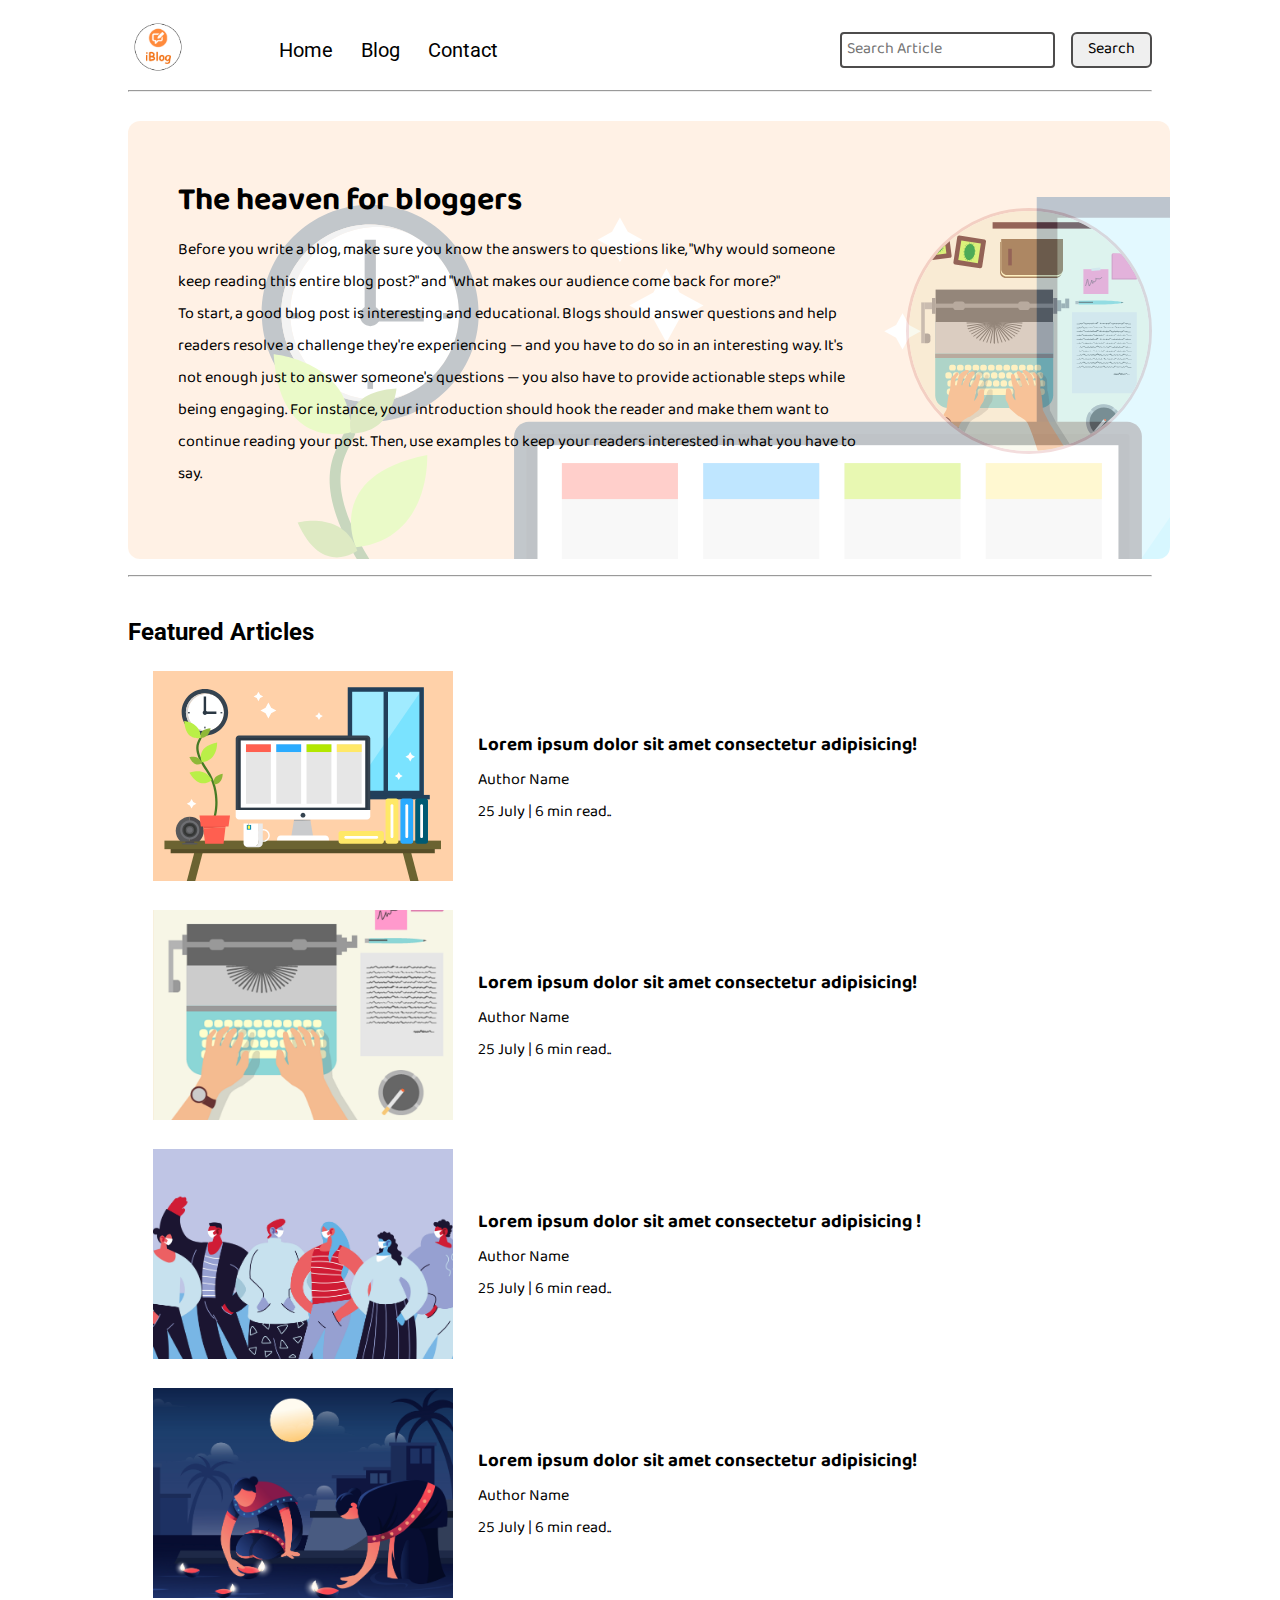
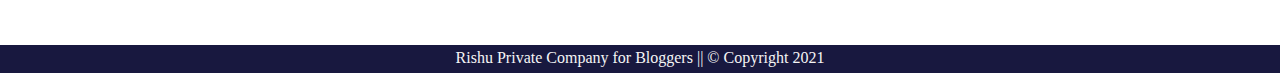
<file: index.html>
<!DOCTYPE html>
<html lang="en">

<head>
    <meta charset="UTF-8">
    <meta http-equiv="X-UA-Compatible" content="IE=edge">
    <meta name="viewport" content="width=device-width, initial-scale=1.0">
    <link rel="stylesheet" href="css/utils.css">
    <link rel="stylesheet" href="css/style.css">
    <link rel="stylesheet" href="css/mobile.css">
    <title>iBlog</title>
</head>

<body>
    <nav class="navigation max-width-1 m-auto">
        <div class="nav-left">
            <a href="/">
                <span><img src="img/logo.png" alt=""></span>
            </a>
            <ul>
                <li><a href="/">Home</a></li>
                <li><a href="/blogPost.html">Blog</a></li>
                <li><a href="/contact.html">Contact</a></li>
            </ul>
        </div>
        <div class="nav-right">
            <form action="/search.html" method="GET">
                <input class="form-input" type="text" name="query" placeholder="Search Article">
                <button class="btn">Search</button>
            </form>
        </div>
    </nav>
    <div class="max-width-1 m-auto">
        <hr>
    </div>
    <div class="content max-width-1 m-auto my-2">
        <div class="content-left">
            <h1>The heaven for bloggers</h1>
            <p>Before you write a blog, make sure you know the answers to questions like, "Why would someone keep
                reading this entire blog post?" and "What makes our audience come back for more?"</p>
            <p> To start, a good blog post is interesting and educational. Blogs should answer questions and help
                readers resolve a challenge they're experiencing — and you have to do so in an interesting way.
                It's not enough just to answer someone's questions — you also have to provide actionable steps while
                being engaging. For instance, your introduction should hook the reader and make them want to continue
                reading your post. Then, use examples to keep your readers interested in what you have to say. </p>


        </div>
        <div class="content-right">
            <img src="img/home.svg" alt="iBlog">
        </div>

    </div>
    <div class="max-width-1 m-auto">
        <hr>
    </div>
    <div class="home-articles max-width-1 m-auto font2">
        <h2>Featured Articles</h2>

        <div class="home-article">
            <div class="home-article-img">
                <img src="img/11.svg" alt="article">
            </div>
            <div class="home-article-content font1">
                <a href="/blogPost.html">
                    <h3>Lorem ipsum dolor sit amet consectetur adipisicing! </h3>
                </a>

                <div>Author Name</div>
                <span>25 July | 6 min read..</span>
            </div>
        </div>
        <div class="home-article">
            <div class="home-article-img">
                <img src="img/1.png" alt="article">
            </div>
            <div class="home-article-content font1">
                <a href="/blogPost.html">
                    <h3>Lorem ipsum dolor sit amet consectetur adipisicing!</h3>
                </a>
                <div>Author Name</div>
                <span>25 July | 6 min read..</span>
            </div>
        </div>
        <div class="home-article">
            <div class="home-article-img">
                <img src="img/2.png" alt="article">
            </div>
            <div class="home-article-content font1">
                <a href="/blogPost.html">
                    <h3>Lorem ipsum dolor sit amet consectetur adipisicing !</h3>
                </a>
                <div>Author Name</div>
                <span>25 July | 6 min read..</span>
            </div>
        </div>
        <div class="home-article">
            <div class="home-article-img">
                <img src="img/3.png" alt="article">
            </div>
            <div class="home-article-content font1">
                <a href="/blogPost.html">
                    <h3>Lorem ipsum dolor sit amet consectetur adipisicing!</h3>
                </a>
                <div>Author Name</div>
                <span>25 July | 6 min read..</span>
            </div>
        </div>
    </div>
    <div class="footer m-auto">
        Rishu Private Company for Bloggers || © Copyright 2021
    </div>

</body>

</html>
</file>
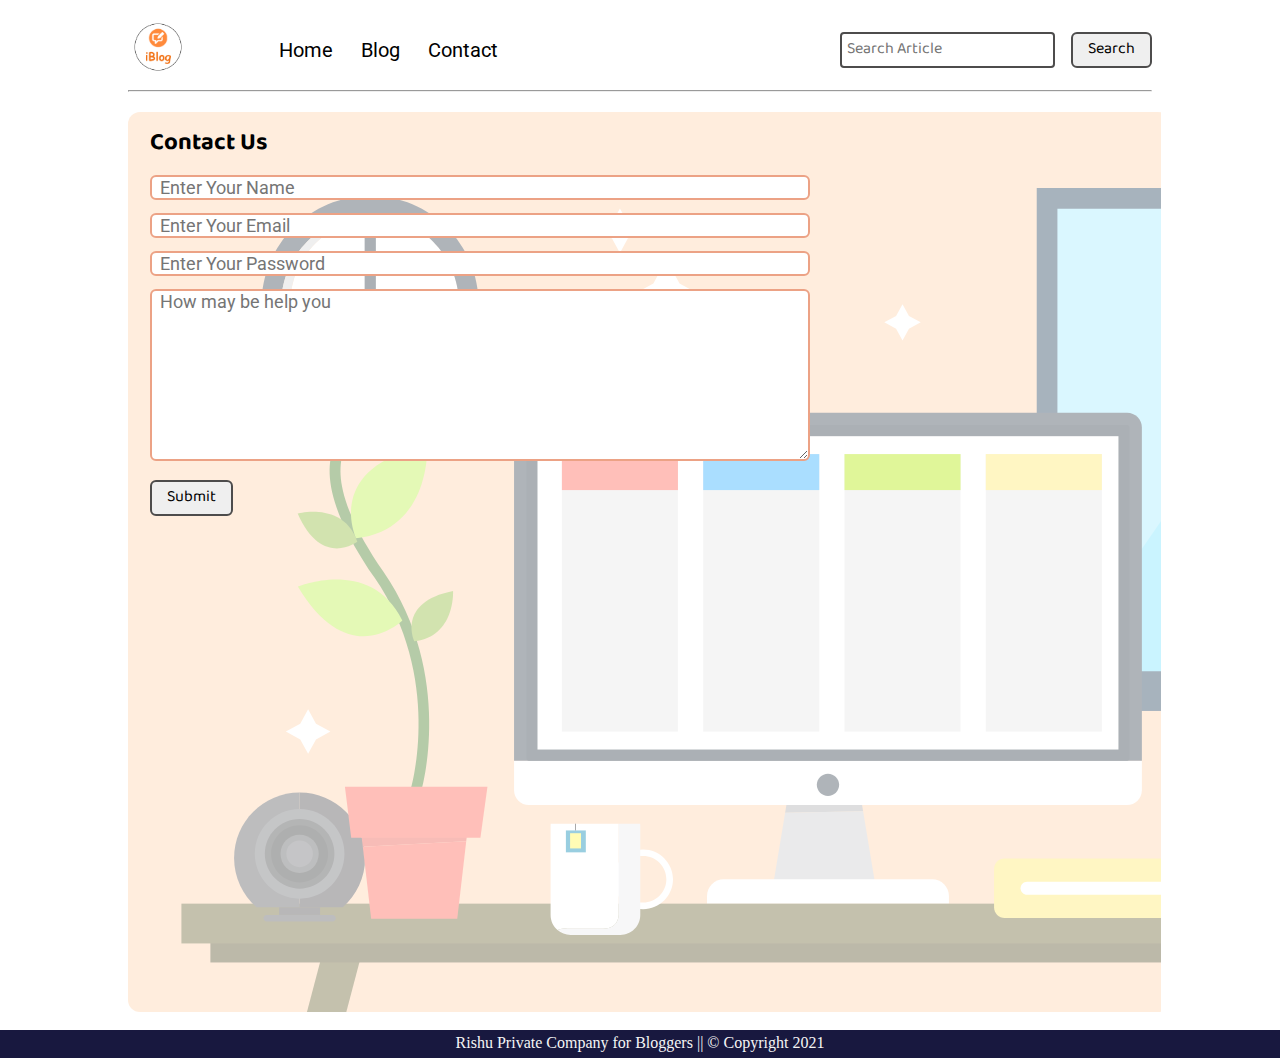
<file: contact.html>
<!DOCTYPE html>
<html lang="en">

<head>
    <meta charset="UTF-8">
    <meta http-equiv="X-UA-Compatible" content="IE=edge">
    <meta name="viewport" content="width=device-width, initial-scale=1.0">
    <link rel="stylesheet" href="css/utils.css">
    <link rel="stylesheet" href="css/style.css">
    <link rel="stylesheet" href="css/contact.css">
    <link rel="stylesheet" href="css/mobile.css">
    <title>iBlog</title>
</head>

<body>
    <nav class="navigation max-width-1 m-auto">
        <div class="nav-left">
            <a href="/">
                <span><img src="img/logo.png" alt=""></span>
            </a>
            <ul>
                <li><a href="/">Home</a></li>
                <li><a href="/blogPost.html">Blog</a></li>
                <li><a href="/contact.html">Contact</a></li>
            </ul>
        </div>
        <div class="nav-right">
            <form action="/search.html" method="GET">
                <input class="form-input" type="text" name="query" placeholder="Search Article">
                <button class="btn">Search</button>
            </form>
        </div>

    </nav>
    <div class="max-width-1 m-auto">
        <hr>
    </div>
    <div class="contact-content font1 max-width-1 m-auto">
        <div class="max-width-1 m-auto mx-1">
            <h2>Contact Us</h2>
            <div class="contact-form">
                <div class="form-box">
                    <input type="text" placeholder="Enter Your Name">
                </div>
                <div class="form-box">
                    <input type="text" placeholder="Enter Your Email">
                </div>
                <div class="form-box">
                    <input type="text" placeholder="Enter Your Password">
                </div>
                <div class="form-box">
                    <textarea name="" id="" cols="30" rows="8" placeholder="How may be help you"></textarea>
                </div>
                <div class="form-box">
                    <button class="btn">Submit</button>
                </div>

            </div>
        </div>
    </div>
    <div class="footer  m-auto">
        Rishu Private Company for Bloggers || © Copyright 2021
    </div>
</file>
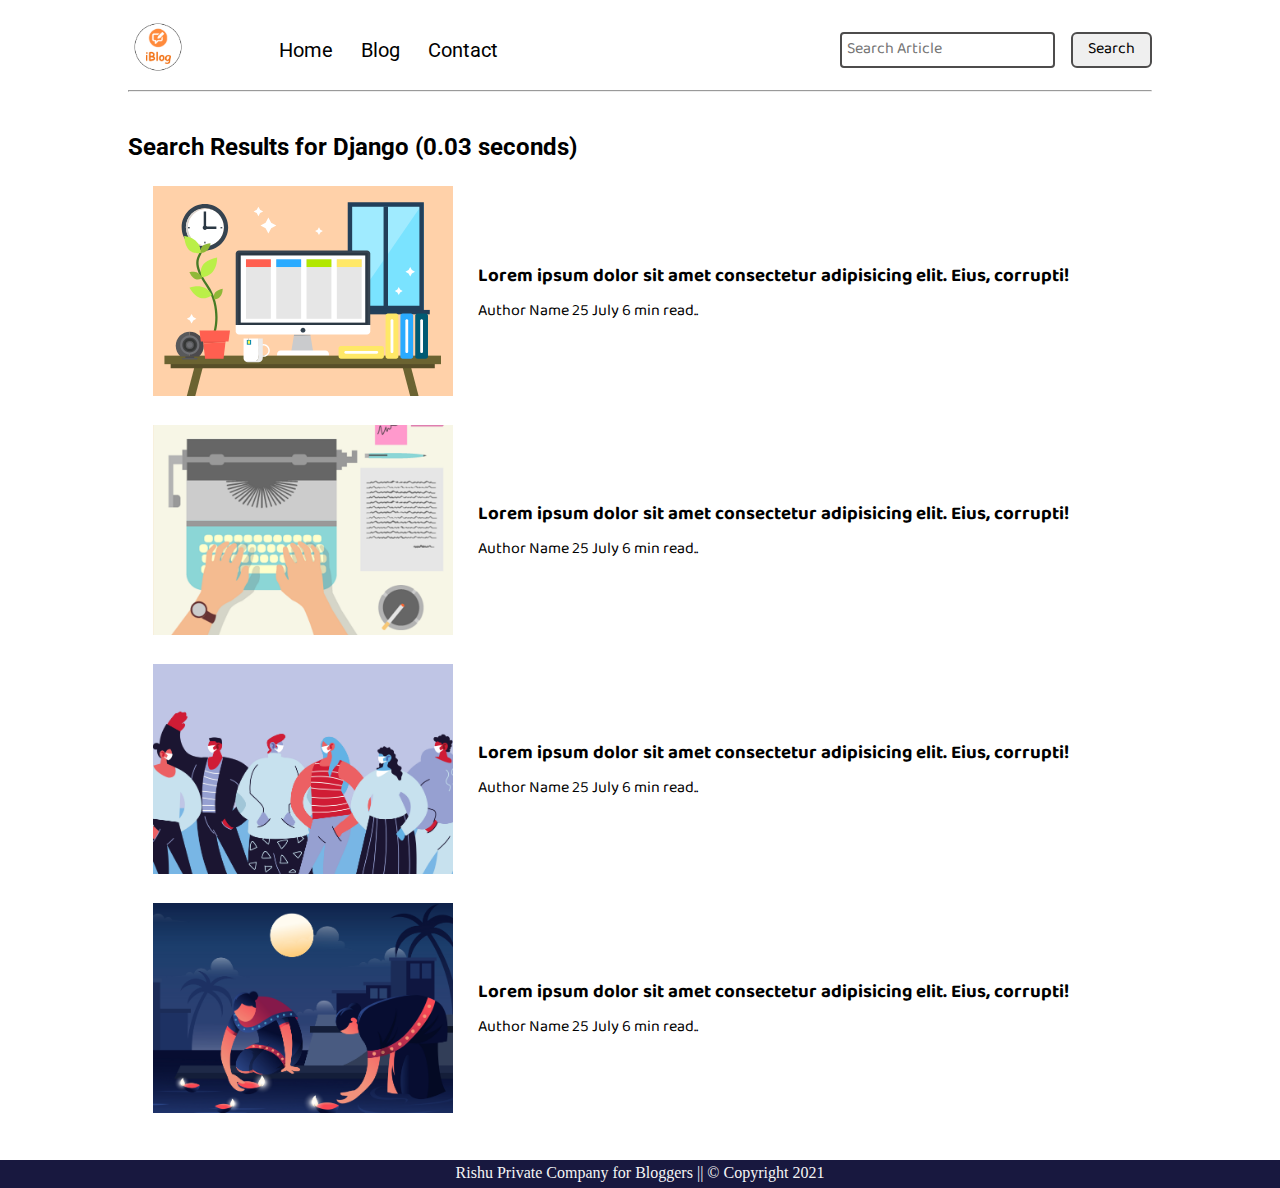
<file: search.html>
<!DOCTYPE html>
<html lang="en">

<head>
    <meta charset="UTF-8">
    <meta http-equiv="X-UA-Compatible" content="IE=edge">
    <meta name="viewport" content="width=device-width, initial-scale=1.0">
    <link rel="stylesheet" href="css/utils.css">
    <link rel="stylesheet" href="css/mobile.css">
    <link rel="stylesheet" href="css/style.css">
    <title>iBlog</title>
</head>

<body>
    <nav class="navigation max-width-1 m-auto">
        <div class="nav-left">
            <a href="/">
                <span><img src="img/logo.png" alt=""></span>
            </a>
            <ul>
                <li><a href="/">Home</a></li>
                <li><a href="/blogPost.html">Blog</a></li>
                <li><a href="/contact.html">Contact</a></li>
            </ul>
        </div>
        <div class="nav-right">
            <form action="/search.html" method="GET">
                <input class="form-input" type="text" name="query" placeholder="Search Article">
                <button class="btn">Search</button>
            </form>
        </div>
    </nav>
    <div class="max-width-1 m-auto">
        <hr>
    </div>
    <div class="home-articles max-width-1 m-auto font2">
        <h2>Search Results for Django (0.03 seconds)</h2>

        <div class="home-article">
            <div class="home-article-img">
                <img src="img/11.svg" alt="article">
            </div>
            <div class="home-article-content font1">
                <a href="/blogPost.html">
                    <h3>Lorem ipsum dolor sit amet consectetur adipisicing elit. Eius, corrupti!</h3>
                </a>

                <span>Author Name</span>
                <span>25 July 6 min read..</span>
            </div>
        </div>
        <div class="home-article">
            <div class="home-article-img">
                <img src="img/1.png" alt="article">
            </div>
            <div class="home-article-content font1">
                <a href="/blogPost.html">
                    <h3>Lorem ipsum dolor sit amet consectetur adipisicing elit. Eius, corrupti!</h3>
                </a>
                <span>Author Name</span>
                <span>25 July 6 min read..</span>
            </div>
        </div>
        <div class="home-article">
            <div class="home-article-img">
                <img src="img/2.png" alt="article">
            </div>
            <div class="home-article-content font1">
                <a href="/blogPost.html">
                    <h3>Lorem ipsum dolor sit amet consectetur adipisicing elit. Eius, corrupti!</h3>
                </a>
                <span>Author Name</span>
                <span>25 July 6 min read..</span>
            </div>
        </div>
        <div class="home-article">
            <div class="home-article-img">
                <img src="img/3.png" alt="article">
            </div>
            <div class="home-article-content font1">
                <a href="/blogPost.html">
                    <h3>Lorem ipsum dolor sit amet consectetur adipisicing elit. Eius, corrupti!</h3>
                </a>
                <span>Author Name</span>
                <span>25 July 6 min read..</span>
            </div>
        </div>
    </div>
    <div class="footer m-auto">
        Rishu Private Company for Bloggers || © Copyright 2021
    </div>

</body>

</html>
</file>
<file: css/utils.css>
@import url("https://fonts.googleapis.com/css2?family=Roboto&display=swap");
@import url("https://fonts.googleapis.com/css2?family=Baloo+Bhaina+2:wght@500&display=swap");
:root { 
  --main-bg-color: #bd6418;
  --font1: "Baloo Bhaina 2", cursive;
  --font2: "Roboto", sans-serif;
}
.font1{
    font-family: var(--font1);
}
.font2{
    font-family: var(--font2);
}
.max-width-1{
    max-width: 80vw;
}

.max-width-2{
    max-width: 60vw;
}

.m-auto{
    margin: auto;
}
.my-2{
    margin-top: 25px;
    margin-bottom: 25px;
}
.mx-1{
    margin-left: 22px;
    margin-right: 22px;
}

.btn{
    padding: 0px 15px;
    border: 2px solid rgb(77, 76, 76);
    border-radius: 6px;
    font-family: var(--font1);
    font-size: 16px;
    cursor: pointer;
    transition: all .3s ease-in-out;
}
.btn:hover{
    color: whitesmoke;
    background: var(--main-bg-color);
}

.form-input{
    padding: 0px 5px;
    font-size: 16px;
    border: 2px solid rgb(77, 76, 76);
    border-radius: 4px;
    margin: 0 13px;
    font-family: var(--font1);
}
.form-box input, textarea{
    width: 50vw;
    padding: 0px 8px;
    margin: 6px 0;
    font-size: 18px;
    font-family: var(--font2);
    border:2px solid rgb(236, 162, 133);
    border-radius: 6px;
}
</file>
<file: css/style.css>
*{
    margin: 0;
    padding: 0;
}
.navigation{
    margin-top: 10px;
    /* height: 60px; */
    /* background-color: rgb(27, 26, 26); */
    font-family: var(--font1);
    display: flex;
    align-items: center;
    justify-content: space-between;
}
.nav-left{
    display: flex;
    color: rgb(48, 44, 44);
}
.nav-left span{
    padding-top: 8px;
}
.nav-left img{
    width: 60px;
    margin-top: 7px;
}
.nav-left ul{
    display: flex;
    align-items: center;
    margin: 0 77px;
    font-size: 20px;
}
.nav-left ul li{
    list-style: none;
    margin: 0 14px;
    font-family: var(--font2);
}
.nav-left ul a:hover{
    color: var(--main-bg-color);
}
.nav-left ul li a{
    text-decoration: none;
    color: black;
}
/* .nav-right{

} */

.content{
    height: 100%;
    /* background-color: violet; */
    display: flex;
    margin-top: 20px;
    padding: 9px;
    position: relative;
}
.content::after{
    content: "";
    background-image: url(../img/11.svg);
    position: absolute;
    opacity: 0.3;
    width: 100%;
    height: inherit;
    border-radius: 12px;
}
.content-left{
    font-family: var(--font1);
    padding: 50px;
    display: flex;
    flex-direction: column;
    justify-content: center;
    z-index: 1;
}
.content-right{
    display: flex;
    align-items: center;
    justify-content: center;
}
.content-right img{
    height: 240px;
    border:3px solid rgb(238, 207, 207);
    border-radius: 200px;

}
.home-articles {
    padding: 18px;
    margin-top: 23px;
    position: relative;
}
  
.home-article{
    display: flex;
    margin: 25px;
}
.home-article img{
    width: 300px;
}
.home-article-content{
    align-self: center;
    padding: 25px;
}
.home-article-content a{
    color: black;
    text-decoration: none;
}

.footer{
    height: 20px;
    color: whitesmoke;
    text-align: center;
    padding: 4px;
    background-color: rgb(24, 24, 63);
}
</file>
<file: css/mobile.css>
@media screen and (max-width: 1200px) {
    .navigation {
      flex-direction: column;
      margin-bottom: 23px;
    }
  
    .nav-left {
      flex-direction: column;
      text-align: center;
    }
  
    .content-right {
      display: none;
    }
  
    .home-article {
      flex-direction: column;
    }
  
    .home-article-img {
      text-align: center;
    }
  
    .home-article img {
      width: 70vw;
    }
    .home-articles h2{
        text-align: center;
    }
    .form-input {
      width: 50%;
      margin-top: 8px;
    }
    .form-box input,
    textarea {
      width: 66vw;
    }
    .row {
      flex-direction: column;
    }
    .social {
      padding: 0;
    }
    .post-img {
      height: auto;
    }
    .blogPost-content{
        margin: 5px;
    }
  }
</file>
<file: css/contact.css>
.contact-content{
    height: 100vh;
    /* display: block; */
    margin-top: 20px;
    padding: 9px;
    position: relative;
    overflow: hidden;
}
.contact-content::after{
    top: 0;
    content: "";
    background-image: url(../img/11.svg);
    position: absolute;
    opacity: 0.4;
    width: 100%;
    height: inherit;
    z-index: -1;
    border-radius: 12px;
}
</file>
